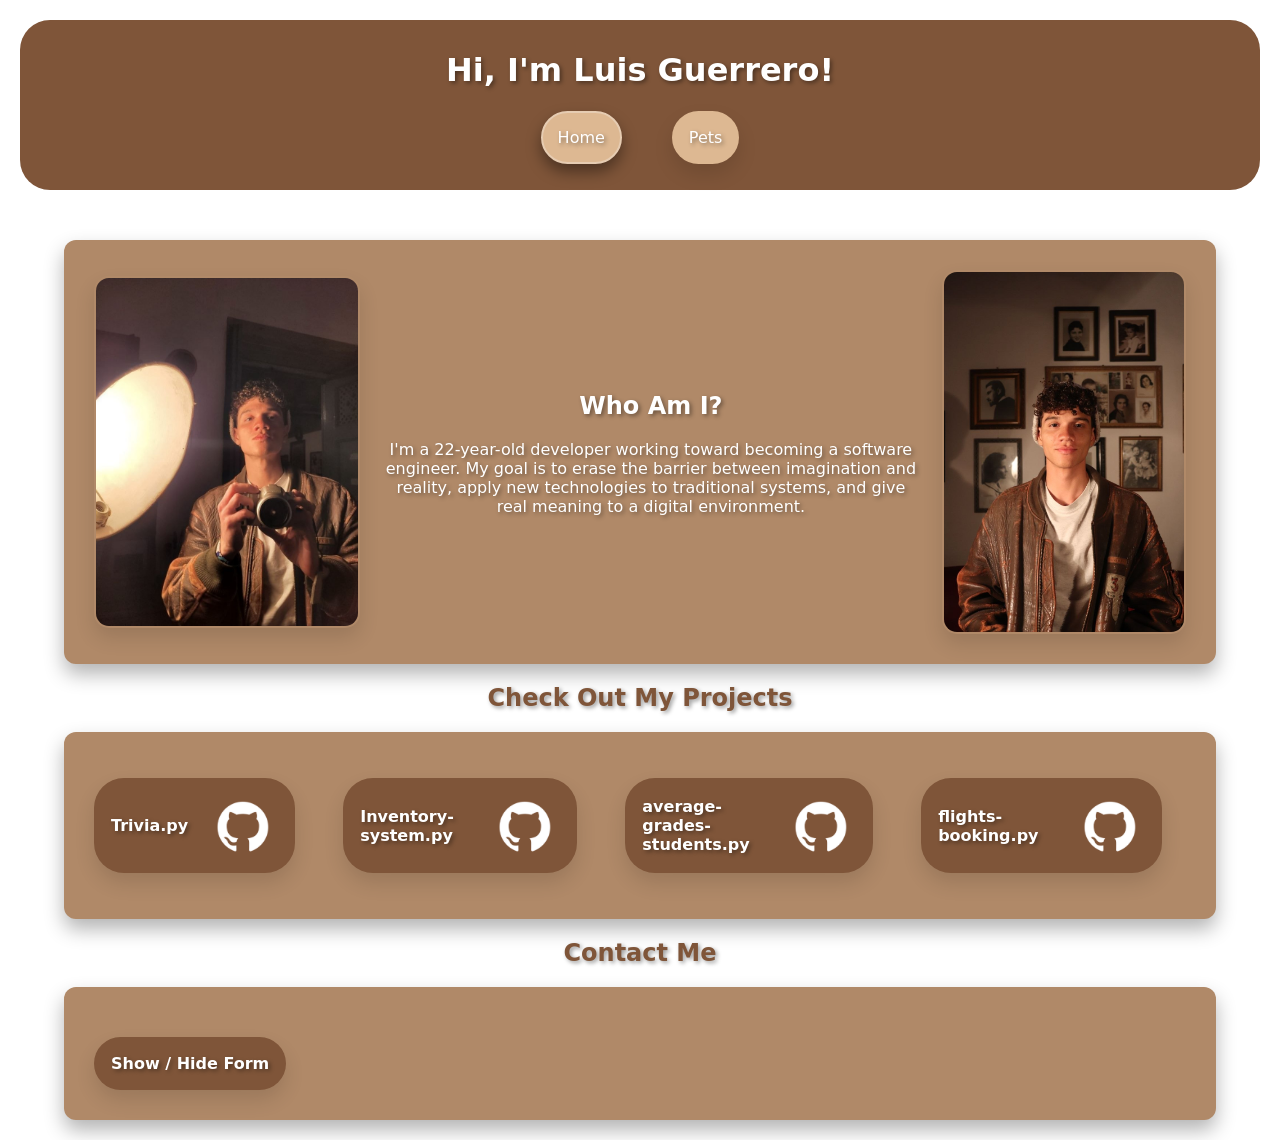
<file: index.html>
<!DOCTYPE html>
<html lang="en">
<head>
    <meta charset="UTF-8">
    <meta name="viewport" content="width=device-width, initial-scale=1.0">
    <link rel="stylesheet" href="css/styles.css">
    <title>Portfolio</title>
</head>
<body>

    <!-- Site header: name and main navigation -->
    <header>
        <div>
            <h1>Hi, I'm Luis Guerrero!</h1>
            <nav>
                <ul class="nav-links">
                    <li class="active"><a href="index.html">Home</a></li>
                    <li><a href="pets.html">Pets</a></li>
                </ul>
            </nav>
        </div>
    </header>

    <section>

        <!-- About me: photos and bio -->
        <div class="card-row">
            <img class="img-left" src="img/index_left.png" alt="Luis main photo left">
            <div class="card-row__text">
                <h1>Who Am I?</h1>
                <p>I'm a 22-year-old developer working toward becoming a software engineer. My goal is to erase the barrier between imagination and reality, apply new technologies to traditional systems, and give real meaning to a digital environment.</p>
            </div>
            <img class="img-right" src="img/index_right.png" alt="Luis main photo right">
        </div>

        <h2 class="section-title">Check Out My Projects</h2>

        <!-- Project links pointing to GitHub branches -->
        <div class="card-row">
            <ul class="projects">
                <li><a class="github-link" href="https://github.com/xclipsy/MyFirstDirectory/tree/Trivia-game" target="_blank">Trivia.py <img src="img/index_github.png" alt="GitHub icon"></a></li><br>
                <li><a class="github-link" href="https://github.com/xclipsy/MyFirstDirectory/tree/Inventory-system" target="_blank">Inventory-system.py <img src="img/index_github.png" alt="GitHub icon"></a></li><br>
                <li><a class="github-link" href="https://github.com/xclipsy/MyFirstDirectory/tree/Promedio-Estudiantes" target="_blank">average-grades-students.py <img src="img/index_github.png" alt="GitHub icon"></a></li><br>
                <li><a class="github-link" href="https://github.com/xclipsy/MyFirstDirectory/tree/flights-booking" target="_blank">flights-booking.py <img src="img/index_github.png" alt="GitHub icon"></a></li><br>
            </ul>
        </div>

        <h2 class="section-title">Contact Me</h2>

        <!-- Contact section: toggle button shows/hides the form -->
        <div class="card-row">
            <div class="contact-wrapper">

                <!-- Contact form (hidden by default, toggled via script.js) -->
                <form class="contact-form">
                    <div class="form-field">
                        <label class="field-label">Name</label>
                        <input class="textbox" type="text" name="name" placeholder="Enter your name"><br>
                    </div>
                    <div class="form-field">
                        <label class="field-label">Phone</label>
                        <input class="textbox" type="number" name="phone" placeholder="Enter your phone number" min="0"><br>
                    </div>
                    <div class="form-field">
                        <label class="field-label">Email</label>
                        <input class="textbox" type="email" name="email" placeholder="Enter your email address"><br><br>
                    </div>
                    <div class="form-field">
                        <label>I accept the data privacy policy stated in the
                            <a class="policy-link" href="https://static.avianca.com/media/1241/anexo-acuerdo-para-el-tratamiento-de-datos-personales-1.pdf">Data Agreement</a>
                        </label>
                        <input type="checkbox" name="terms">
                    </div>
                    <br><br>
                    <button>Submit Form</button>
                    <button type="reset">Clear Fields</button>
                </form>

                <button class="toggle-form">Show / Hide Form</button>
            </div>
        </div>

    </section>

    <script src="js/script.js"></script>
</body>
</html>
</file>
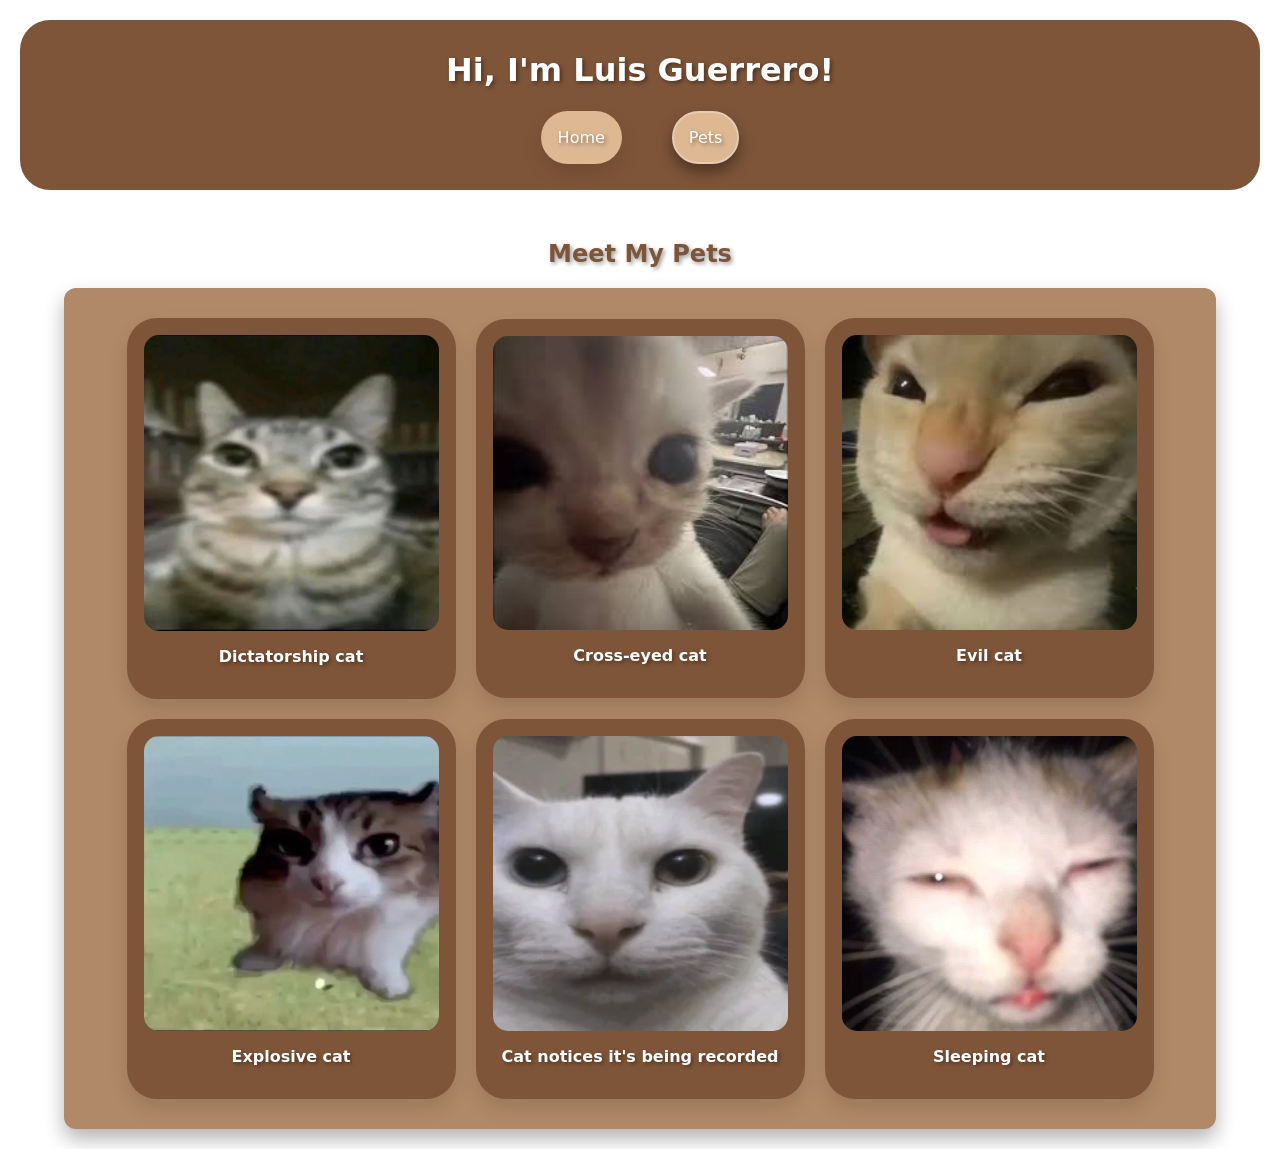
<file: pets.html>
<!DOCTYPE html>
<html lang="en">
<head>
    <meta charset="UTF-8">
    <meta name="viewport" content="width=device-width, initial-scale=1.0">
    <link rel="stylesheet" href="css/styles.css">
    <title>Pets</title>
</head>
<body>

    <!-- Site header: name and main navigation -->
    <header>
        <div>
            <h1>Hi, I'm Luis Guerrero!</h1>
            <nav>
                <ul class="nav-links">
                    <li><a href="index.html">Home</a></li>
                    <li class="active"><a href="pets.html">Pets</a></li>
                </ul>
            </nav>
        </div>
    </header>

    <h2 class="section-title">Meet My Pets</h2>

    <!-- Grid of pet cards, each with an image and a caption -->
    <div class="pets-container">

        <div class="pet-card">
            <img src="img/pets_cat_1.webp" alt="Dictatorship cat">
            <p>Dictatorship cat</p>
        </div>

        <div class="pet-card">
            <img src="img/pets_cat_2.jpg" alt="Cross-eyed cat">
            <p>Cross-eyed cat</p>
        </div>

        <div class="pet-card">
            <img src="img/pets_cat_3.jpg" alt="Evil cat">
            <p>Evil cat</p>
        </div>

        <div class="pet-card">
            <img src="img/pets_cat_4.jpeg" alt="Explosive cat">
            <p>Explosive cat</p>
        </div>

        <div class="pet-card">
            <img src="img/pets_cat_5.webp" alt="Cat notices it's being recorded">
            <p>Cat notices it's being recorded</p>
        </div>

        <div class="pet-card">
            <img src="img/pets_cat_6.jpg" alt="Sleeping cat">
            <p>Sleeping cat</p>
        </div>

    </div>

    <script src="js/script.js"></script>
</body>
</html>
</file>
<file: css/styles.css>
/* ─── Design tokens ──────────────────────────────────────── */
:root {
    --font-size-small:       0.875rem;
    --font-size-base:        1rem;
    --font-size-medium:      1.25rem;
    --font-size-large:       1.5rem;
    --font-size-extra-large: 2rem;
}


/* ─── Base reset ─────────────────────────────────────────── */
body {
    margin: 0;
    padding: 0;
    font-family: system-ui, -apple-system, BlinkMacSystemFont, 'Segoe UI', Roboto,
                 Oxygen, Ubuntu, Cantarell, 'Open Sans', 'Helvetica Neue', sans-serif;
    font-size: var(--font-size-base);
    text-shadow: 2px 2px 4px rgba(0, 0, 0, 0.4);
}

/* All images are responsive by default */
img {
    max-width: 100%;
    height: auto;
    display: block;
}

ul {
    list-style-type: none;
}

a {
    text-decoration: none;
    color: white;
}


/* ─── Header ─────────────────────────────────────────────── */
header {
    margin: 20px;
    background-color: #7f5539;
    padding: 10px;
    border-radius: 30px;
    margin-bottom: 50px;
    display: flex;
    justify-content: center;
    color: white;
}


/* ─── Navigation ─────────────────────────────────────────── */
.nav-links {
    display: flex;
    justify-content: center;
    gap: 50px;
    padding: 0;
}

.nav-links li {
    font-weight: 500;
    font-size: var(--font-size-base);
    background-color: #ddb892;
    border-radius: 30px;
    padding: 15px;
    border: 2px solid transparent;
    box-shadow: 0 10px 20px rgba(0, 0, 0, 0.12);
    transition: all 0.3s ease;
}

/* Highlight the current page link */
.nav-links li.active {
    box-shadow: 0px 8px 15px rgba(0, 0, 0, 0.4);
    border: 2px solid #e6ccb2;
}

.nav-links li:hover {
    box-shadow: 0px 8px 15px rgba(0, 0, 0, 0.4);
    border: 2px solid #e6ccb2;
}


/* ─── Section titles ─────────────────────────────────────── */
.section-title {
    text-align: center;
    font-size: var(--font-size-large);
    color: #7f5539;
}


/* ─── Card row (about / projects / contact wrapper) ──────── */

.card-row {
    background-color: #b08968;
    padding: 30px;
    border-radius: 12px;
    place-items: center;
    width: 90%;
    box-sizing: border-box;
    box-shadow: 0px 10px 20px rgba(0, 0, 0, 0.3);
    display: flex;
    gap: 20px;
    align-items: center;
    margin: 0 auto;
    color: #ffffff;
    margin-bottom: 20px;
}

.card-row__text {
    text-align: center;
}

/* Side portrait images inside the about card */
.img-left {
    width: 24%;
}

.img-right {
    width: 22%;
}

.card-row img {
    border-radius: 15px;
    border: 2px solid transparent;
    box-shadow: 0 10px 20px rgba(0, 0, 0, 0.12);
    transition: all 0.3s ease;
}

.card-row img:hover {
    box-shadow: 0px 8px 15px rgba(0, 0, 0, 0.4);
    border: 2px solid #e6ccb2;
}


/* ─── Projects list ──────────────────────────────────────── */
.projects {
    display: grid;
    grid-auto-flow: column;
    gap: 24px;
    padding: 0;
    list-style: none;
}

.projects li {
    margin: 0;
}

/* Each project is a pill-shaped link with a GitHub icon */
.projects li a {
    display: flex;
    align-items: center;
    font-weight: bold;
    font-size: var(--font-size-base);
    background-color: #7f5539;
    border-radius: 30px;
    padding: 15px;
    justify-content: space-between;
    border: 2px solid transparent;
    box-shadow: 0 10px 20px rgba(0, 0, 0, 0.12);
    transition: all 0.3s ease;
}

.projects li a:hover {
    box-shadow: 0px 8px 15px rgba(0, 0, 0, 0.4);
    border: 2px solid #e6ccb2;
}

/* GitHub icon inside project links */
.github-link img {
    width: 70px;
    border: none;
    box-shadow: none;
    transition: none;
    margin-left: 20px;
}

.github-link img:hover {
    box-shadow: none;
    border: none;
}


/* ─── Contact form ───────────────────────────────────────── */

/* The form is hidden by default; script.js toggles it */
.contact-form {
    display: none;
}

/* Each label + input pair */
.form-field {
    display: flex;
    align-items: center;
    font-weight: bold;
    font-size: var(--font-size-base);
    background-color: #7f5539;
    border-radius: 30px;
    padding: 15px;
    justify-content: space-between;
    border: 2px solid transparent;
    box-shadow: 0 10px 20px rgba(0, 0, 0, 0.12);
    transition: all 0.3s ease;
    margin-bottom: 20px;
}

.form-field:hover {
    box-shadow: 0px 8px 15px rgba(0, 0, 0, 0.4);
    border: 2px solid #e6ccb2;
}

/* Text / number / email inputs */
.textbox {
    width: 100%;
    max-width: 380px;
    box-sizing: border-box;
    border-radius: 9px;
    margin: 6px 0 16px 0;
    padding: 12px 14px;
    font-size: var(--font-size-base);
    border: 2px solid transparent;
    box-shadow: 0 10px 20px rgba(0, 0, 0, 0.12);
    transition: border-color 0.3s ease, box-shadow 0.3s ease;
    background-color: #e6ccb2;
    color: white;
}

.textbox::placeholder {
    color: white;
}

.textbox:hover {
    box-shadow: 0px 8px 15px rgba(0, 0, 0, 0.4);
    border: 2px solid #e6ccb2;
}

/* Link to the data-privacy policy document */
.policy-link {
    color: #e6ccb2;
}

input[type="checkbox"] {
    margin: 20px;
    accent-color: #e6ccb2;
}

/* Shared button styles (submit, reset, toggle) */
button {
    font-family: system-ui;
    font-size: var(--font-size-base);
    text-shadow: 2px 2px 4px rgba(0, 0, 0, 0.4);
    display: inline;
    align-items: center;
    font-weight: bold;
    color: white;
    background-color: #7f5539;
    border-radius: 30px;
    padding: 15px;
    margin-right: 30px;
    justify-content: space-between;
    border: 2px solid transparent;
    box-shadow: 0 10px 20px rgba(0, 0, 0, 0.12);
    transition: all 0.3s ease;
    cursor: pointer;
}

button:hover {
    box-shadow: 0px 8px 15px rgba(0, 0, 0, 0.4);
    border: 2px solid #e6ccb2;
}

/* Toggle button sits below the form */
.toggle-form {
    margin-top: 20px;
}


/* ─── Pets page ──────────────────────────────────────────── */

/* Flex container that wraps all pet cards */
.pets-container {
    background-color: #b08968;
    padding: 30px;
    border-radius: 12px;
    place-items: center;
    width: 90%;
    box-sizing: border-box;
    box-shadow: 0px 10px 20px rgba(0, 0, 0, 0.3);
    display: flex;
    gap: 20px;
    align-items: center;
    justify-content: center;
    margin: 0 auto;
    color: #ffffff;
    margin-bottom: 20px;
    flex-wrap: wrap;
}

/* Individual pet card: image + caption */
.pet-card {
    display: flex;
    flex-direction: column;
    align-items: center;
    font-weight: bold;
    font-size: var(--font-size-base);
    background-color: #7f5539;
    border-radius: 30px;
    padding: 15px;
    justify-content: space-between;
    border: 2px solid transparent;
    transition: all 0.3s ease;
    box-shadow: 0 10px 20px rgba(0, 0, 0, 0.12);
}

.pet-card:hover {
    box-shadow: 0px 8px 15px rgba(0, 0, 0, 0.4);
    border: 2px solid #e6ccb2;
}

.pet-card img {
    border-radius: 15px;
    width: 295px;
    max-width: 100%;
    height: auto;
}


/* ─── Responsive breakpoints ─────────────────────────────── */

/* Mobile: stack nav and projects vertically */
@media (max-width: 768px) {
    .nav-links {
        flex-direction: column;
        gap: 10px;
    }

    .projects {
        grid-auto-flow: row;
        grid-template-columns: 1fr;
    }

    .pets-container {
        grid-template-columns: repeat(2, 1fr);
    }
}

/* Tablet: two-column projects, three-column pets */
@media (min-width: 769px) and (max-width: 1024px) {
    .projects {
        grid-auto-flow: row;
        grid-template-columns: repeat(2, 1fr);
    }

    .pets-container {
        grid-template-columns: repeat(3, 1fr);
    }
}
</file>
